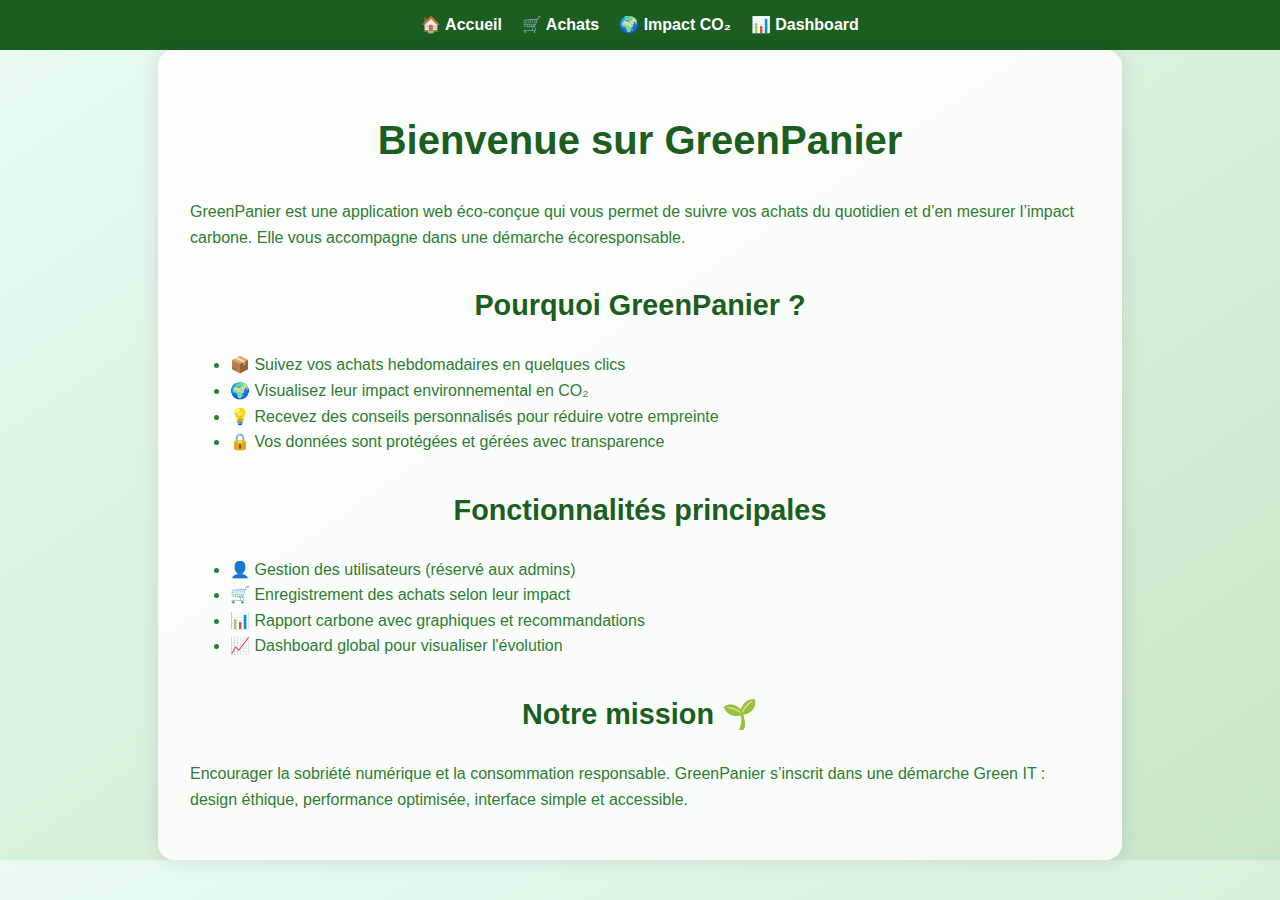
<file: frontend/index.html>
<!DOCTYPE html>
<html lang="fr">
<head>
  <meta charset="UTF-8" />
  <title>GreenPanier – Accueil</title>
  <link rel="stylesheet" href="style.css" />
</head>
<body>
  <header>
    <nav>
      <ul>
        <li><a href="index.html">🏠 Accueil</a></li>
        <li><a href="achats.html">🛒 Achats</a></li>
        <li><a href="impact.html">🌍 Impact CO₂</a></li>
        <li id="admin-link"><a href="users.html">👤 Utilisateurs</a></li>
        <li><a href="dashboard.html">📊 Dashboard</a></li>
      </ul>
    </nav>
  </header>

  <main>
    <h1>Bienvenue sur GreenPanier</h1>
    <p>
      GreenPanier est une application web éco-conçue qui vous permet de suivre vos achats du quotidien
      et d’en mesurer l’impact carbone. Elle vous accompagne dans une démarche écoresponsable.
    </p>

    <h2>Pourquoi GreenPanier ?</h2>
    <ul>
      <li>📦 Suivez vos achats hebdomadaires en quelques clics</li>
      <li>🌍 Visualisez leur impact environnemental en CO₂</li>
      <li>💡 Recevez des conseils personnalisés pour réduire votre empreinte</li>
      <li>🔒 Vos données sont protégées et gérées avec transparence</li>
    </ul>

    <h2>Fonctionnalités principales</h2>
    <ul>
      <li>👤 Gestion des utilisateurs (réservé aux admins)</li>
      <li>🛒 Enregistrement des achats selon leur impact</li>
      <li>📊 Rapport carbone avec graphiques et recommandations</li>
      <li>📈 Dashboard global pour visualiser l'évolution</li>
    </ul>

    <h2>Notre mission 🌱</h2>
    <p>
      Encourager la sobriété numérique et la consommation responsable. 
      GreenPanier s’inscrit dans une démarche Green IT : design éthique, performance optimisée, 
      interface simple et accessible.
    </p>
  </main>

  <script src="menu.js"></script>
</body>
</html>
</file>
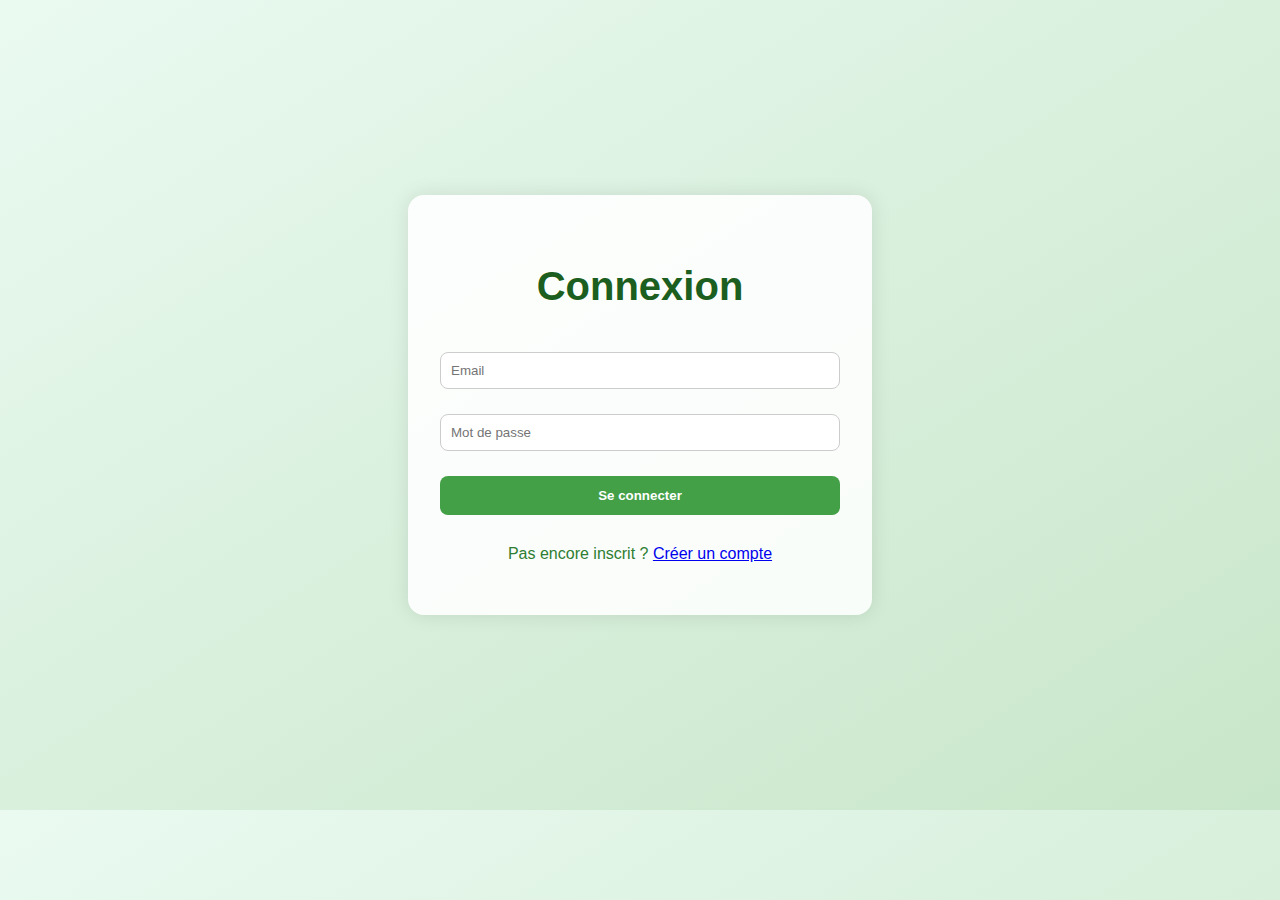
<file: public/index.html>
<!DOCTYPE html>
<html lang="fr">
<head>
  <meta charset="UTF-8" />
  <title>GreenPanier – Accueil</title>
  <link rel="stylesheet" href="style.css" />
</head>
<body>
  <script>
    const user = JSON.parse(localStorage.getItem('user'));
    if (!user) {
      window.location.href = 'login.html';
    }
  </script>
  <header>
    <nav>
      <ul>
        <li><a href="index.html">🏠 Accueil</a></li>
        <li><a href="achats.html">🛒 Achats</a></li>
        <li><a href="impact.html">🌍 Impact CO₂</a></li>
        <li id="admin-link"><a href="users.html">👤 Utilisateurs</a></li>
        <li><a href="dashboard.html">📊 Dashboard</a></li>
      </ul>
    </nav>
  </header>

  <main>
    <h1>Bienvenue sur GreenPanier</h1>
    <p>
      GreenPanier est une application web éco-conçue qui vous permet de suivre vos achats du quotidien
      et d’en mesurer l’impact carbone. Elle vous accompagne dans une démarche écoresponsable.
    </p>

    <h2>Pourquoi GreenPanier ?</h2>
    <ul>
      <li>📦 Suivez vos achats hebdomadaires en quelques clics</li>
      <li>🌍 Visualisez leur impact environnemental en CO₂</li>
      <li>💡 Recevez des conseils personnalisés pour réduire votre empreinte</li>
      <li>🔒 Vos données sont protégées et gérées avec transparence</li>
    </ul>

    <h2>Fonctionnalités principales</h2>
    <ul>
      <li>👤 Gestion des utilisateurs (réservé aux admins)</li>
      <li>🛒 Enregistrement des achats selon leur impact</li>
      <li>📊 Rapport carbone avec graphiques et recommandations</li>
      <li>📈 Dashboard global pour visualiser l'évolution</li>
    </ul>

    <h2>Notre mission 🌱</h2>
    <p>
      Encourager la sobriété numérique et la consommation responsable. 
      GreenPanier s’inscrit dans une démarche Green IT : design éthique, performance optimisée, 
      interface simple et accessible.
    </p>
  </main>

  <script src="menu.js"></script>
</body>
</html>
</file>
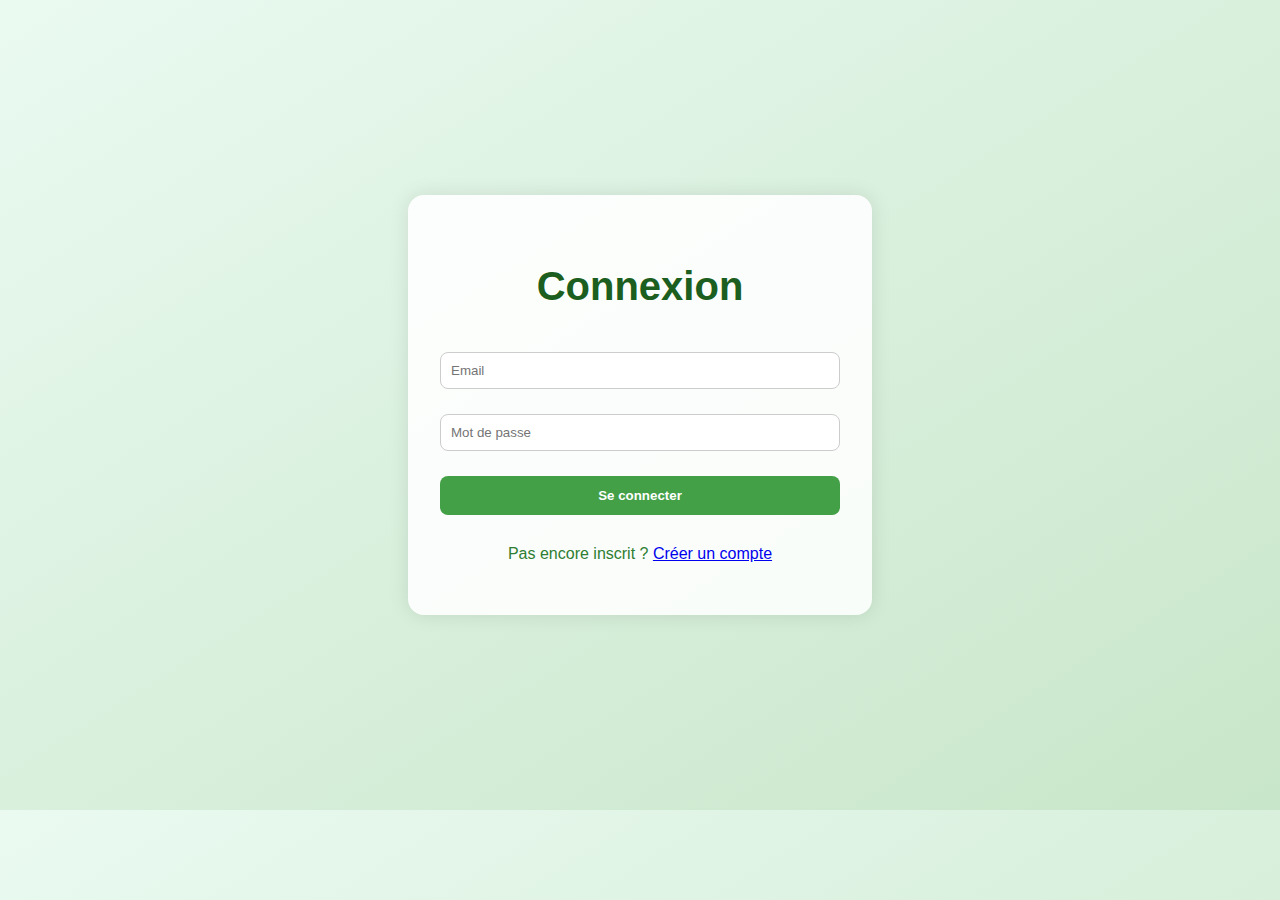
<file: frontend/achats.html>
<!DOCTYPE html>
<html lang="fr">
<head>
  <meta charset="UTF-8" />
  <title>Achats – GreenPanier</title>
  <link rel="stylesheet" href="style.css" />
</head>
<body>
  <script>
    const user = JSON.parse(localStorage.getItem('user'));
    if (!user) {
      window.location.href = 'login.html';
    }
  </script>


  <header>
    <nav>
      <ul>
        <li><a href="index.html">🏠 Accueil</a></li>
        <li><a href="achats.html">🛒 Achats</a></li>
        <li><a href="impact.html">🌍 Impact CO₂</a></li>
        <li id="admin-link"><a href="users.html">👤 Utilisateurs</a></li>
        <li><a href="dashboard.html">📊 Dashboard</a></li>
      </ul>
    </nav>
  </header>

  <main>
    <h1>🛒 Saisir mes achats hebdomadaires</h1>

    <p style="text-align: center;">
      Indiquez les produits que vous consommez régulièrement afin d’évaluer leur impact carbone hebdomadaire.
      Cela nous permet de vous proposer des recommandations personnalisées.
    </p>

    <form id="purchase-form">
      <select id="product_id" required></select>
      <input type="number" id="quantity_per_week" placeholder="Quantité / semaine" required />
      <button type="submit">➕ Ajouter</button>
    </form>

    <h2>📦 Liste de vos achats</h2>
    <table>
      <thead>
        <tr>
          <th>ID</th>
          <th>Utilisateur</th>
          <th>Produit</th>
          <th>Quantité</th>
          <th>Actions</th>
        </tr>
      </thead>
      <tbody id="purchase-table"></tbody>
    </table>
  </main>

  <script src="menu.js"></script>
  <script src="achats.js"></script>
</body>
</html>
</file>
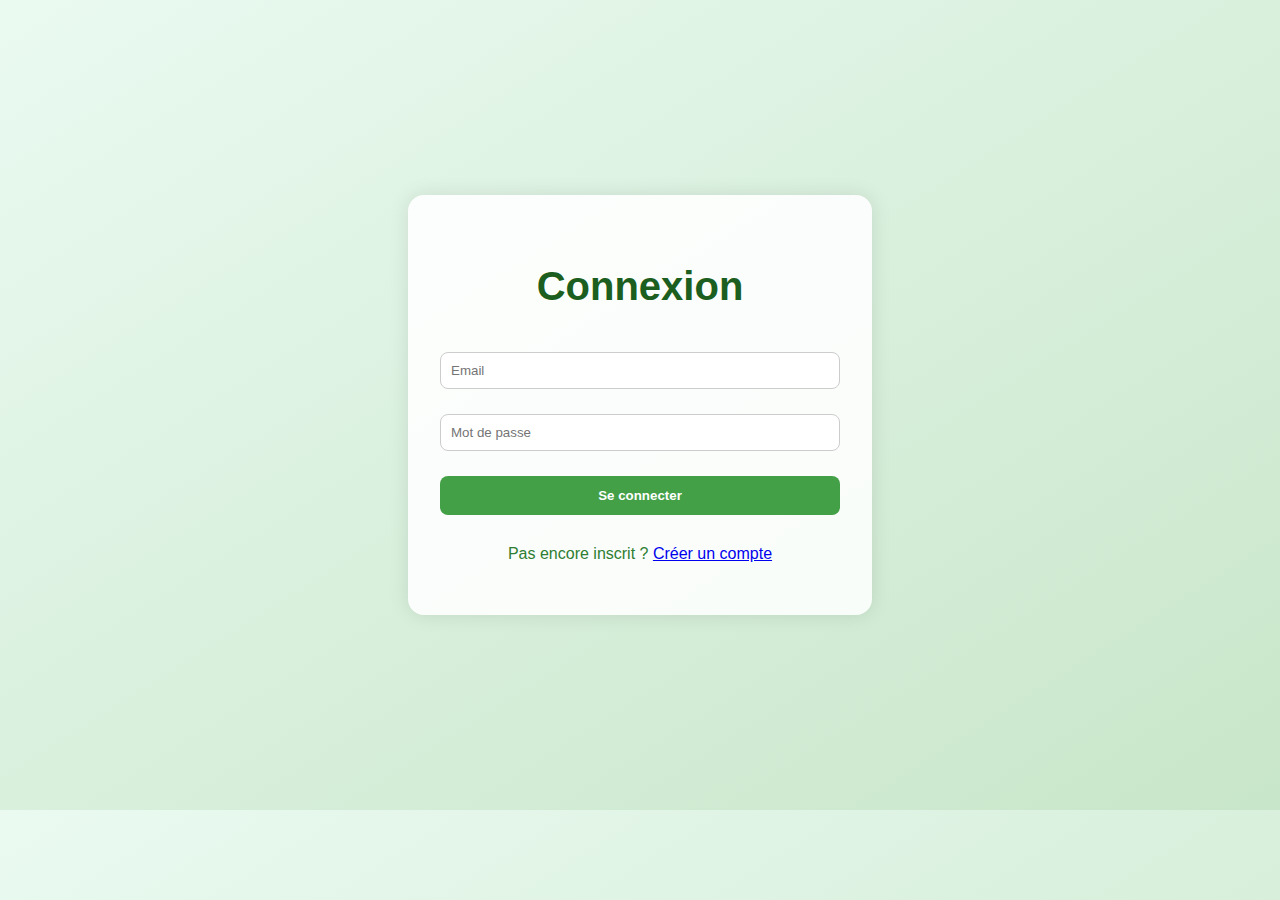
<file: frontend/login.html>
<!DOCTYPE html>
<html lang="fr">
<head>
  <meta charset="UTF-8" />
  <title>Connexion – GreenPanier</title>
  <link rel="stylesheet" href="style.css" />
</head>
<body>
  <div class="auth-container">
    <form id="login-form" class="auth-form">
      <h1>Connexion</h1>
      <input type="email" name="email" placeholder="Email" required />
      <input type="password" name="password" placeholder="Mot de passe" required />
      <button type="submit">Se connecter</button>
      <p>Pas encore inscrit ? <a href="register.html">Créer un compte</a></p>
    </form>
  </div>

  <script src="login.js"></script>
</body>
</html>
</file>
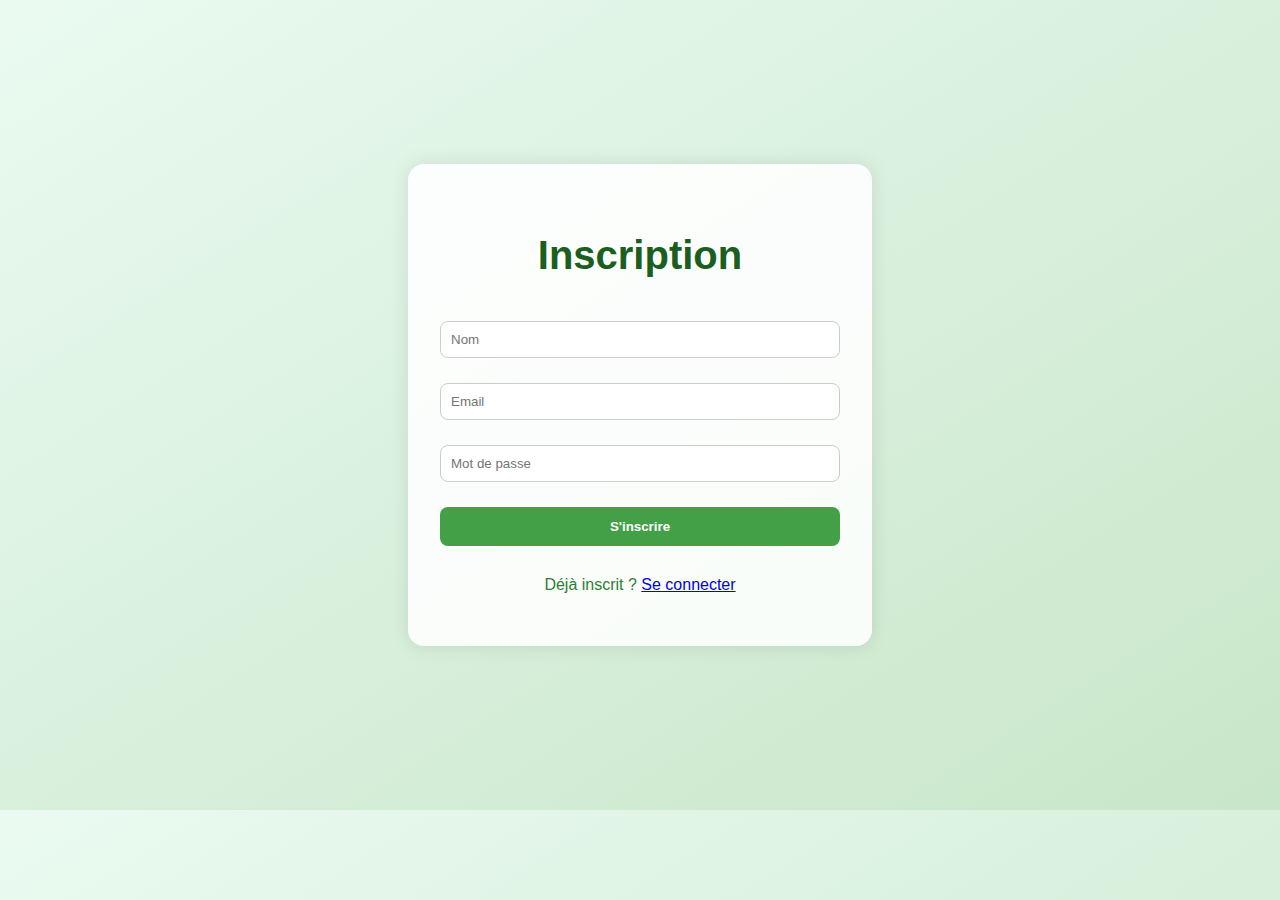
<file: frontend/register.html>
<!DOCTYPE html>
<html lang="fr">
<head>
  <meta charset="UTF-8" />
  <title>Inscription – GreenPanier</title>
  <link rel="stylesheet" href="style.css" />
</head>
<body>
  <div class="auth-container">
    <form id="register-form" class="auth-form">
      <h1>Inscription</h1>
      <input type="text" name="name" placeholder="Nom" required />
      <input type="email" name="email" placeholder="Email" required />
      <input type="password" name="password" placeholder="Mot de passe" required />
      <button type="submit">S'inscrire</button>
      <p>Déjà inscrit ? <a href="login.html">Se connecter</a></p>
    </form>
  </div>

  <script src="register.js"></script>
</body>
</html>
</file>
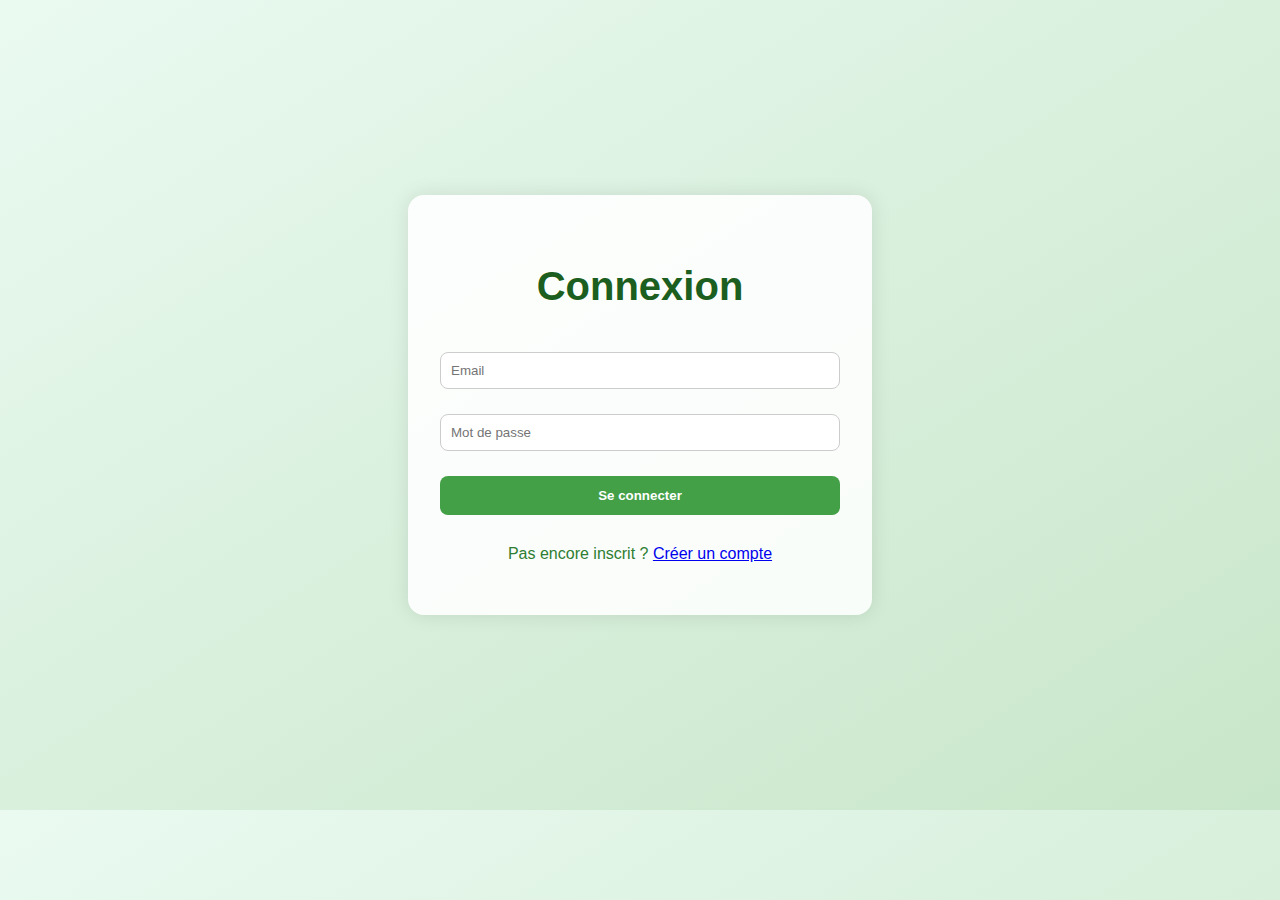
<file: frontend/users.html>
<!DOCTYPE html>
<html lang="fr">
<head>
  <meta charset="UTF-8" />
  <title>Gestion des utilisateurs – Admin</title>
  <link rel="stylesheet" href="style.css" />
</head>
<body>
  <script>
    const user = JSON.parse(localStorage.getItem('user'));
    if (!user) {
      window.location.href = 'login.html';
    }
  </script>

  
  <header>
    <nav>
      <ul>
        <li><a href="index.html">🏠 Accueil</a></li>
        <li><a href="achats.html">🛒 Achats</a></li>
        <li><a href="impact.html">🌍 Impact CO₂</a></li>
        <li id="admin-link"><a href="users.html">👤 Utilisateurs</a></li>
        <li><a href="dashboard.html">📊 Dashboard</a></li>
      </ul>
    </nav>
  </header>

  <main>
    <h1>👤 Espace Administration – Gestion des Utilisateurs</h1>

    <p style="text-align: center;">
      Cette section vous permet de gérer les comptes utilisateurs de GreenPanier : création, modification, 
      suppression et attribution des rôles (utilisateur ou administrateur).
    </p>

    <form id="user-form">
      <input type="text" id="name" placeholder="Nom" required />
      <input type="email" id="email" placeholder="Email" required />
      <input type="password" id="password" placeholder="Mot de passe" required />
      <select id="role">
        <option value="user">Utilisateur</option>
        <option value="admin">Administrateur</option>
      </select>
      <button type="submit">➕ Ajouter</button>
    </form>

    <h2>📋 Liste des utilisateurs</h2>
    <table>
      <thead>
        <tr>
          <th>ID</th>
          <th>Nom</th>
          <th>Email</th>
          <th>Rôle</th>
          <th>Actions</th>
        </tr>
      </thead>
      <tbody id="user-table"></tbody>
    </table>
  </main>

  <script src="menu.js"></script>
  <script src="users.js"></script>
</body>
</html>
</file>
<file: frontend/style.css>
/* Base */
body {
  margin: 0;
  padding: 0;
  font-family: "Segoe UI", sans-serif;
  background: linear-gradient(to bottom right, #eafaf1, #c8e6c9);
  color: #2e7d32;
  line-height: 1.6;
}

/* Centre le contenu principal */
main {
  max-width: 900px;
  margin: 0 auto;
  padding: 2rem;
  background-color: #ffffffdd;
  border-radius: 16px;
  box-shadow: 0 0 20px rgba(0,0,0,0.1);
}

/* Titres */
h1, h2 {
  text-align: center;
  color: #1b5e20;
}

h1 {
  font-size: 2.5rem;
}

h2 {
  font-size: 1.8rem;
  margin-top: 2rem;
}

/* Formulaires */
form {
  display: flex;
  flex-wrap: wrap;
  gap: 10px;
  justify-content: center;
  margin: 20px 0;
}

form input, form select {
  padding: 8px 10px;
  border: 1px solid #ccc;
  border-radius: 8px;
  min-width: 200px;
}

form button {
  background-color: #43a047;
  color: white;
  border: none;
  border-radius: 8px;
  padding: 10px 20px;
  cursor: pointer;
  font-weight: bold;
}

form button:hover {
  background-color: #2e7d32;
}

/* Tableaux */
table {
  width: 100%;
  border-collapse: collapse;
  background-color: white;
  border-radius: 12px;
  overflow: hidden;
}

table th, table td {
  padding: 12px;
  text-align: left;
  border-bottom: 1px solid #ddd;
}

table th {
  background-color: #a5d6a7;
  color: #1b5e20;
}

/* Menu */
header nav ul {
  display: flex;
  gap: 20px;
  list-style: none;
  padding: 12px 20px;
  background-color: #1b5e20;
  margin: 0;
  justify-content: center;
}

header nav ul li a, #logout-btn {
  color: white;
  font-weight: bold;
  text-decoration: none;
}

header nav ul li a:hover {
  text-decoration: underline;
}

/* Graphiques */
canvas {
  display: block;
  margin: 2rem auto;
}

/* Bouton Déconnexion */
#logout-btn {
  background-color: #c62828;
  border-radius: 8px;
  padding: 5px 10px;
  border: none;
  cursor: pointer;
}

#logout-btn:hover {
  background-color: #8e0000;
}

/* Conseils écolos */
#eco-tips li {
  margin: 8px 0;
  padding: 8px;
  background-color: #f1f8e9;
  border-left: 4px solid #81c784;
  border-radius: 6px;
}

/* Pour login et register */
.auth-container {
  display: flex;
  justify-content: center;
  align-items: center;
  height: 90vh;
}

.auth-form {
  background-color: #ffffffdd;
  padding: 2rem;
  border-radius: 16px;
  box-shadow: 0 0 20px rgba(0,0,0,0.1);
  width: 100%;
  max-width: 400px;
}

.auth-form h1 {
  text-align: center;
  margin-bottom: 1.5rem;
  color: #1b5e20;
}

.auth-form input {
  width: 100%;
  padding: 10px;
  margin-bottom: 15px;
  border-radius: 8px;
  border: 1px solid #ccc;
}

.auth-form button {
  width: 100%;
  padding: 12px;
  background-color: #43a047;
  color: white;
  border: none;
  border-radius: 8px;
  font-weight: bold;
  cursor: pointer;
}

.auth-form button:hover {
  background-color: #2e7d32;
}
</file>
<file: public/style.css>
/* Base */
body {
  margin: 0;
  padding: 0;
  font-family: "Segoe UI", sans-serif;
  background: linear-gradient(to bottom right, #eafaf1, #c8e6c9);
  color: #2e7d32;
  line-height: 1.6;
}

/* Centre le contenu principal */
main {
  max-width: 900px;
  margin: 0 auto;
  padding: 2rem;
  background-color: #ffffffdd;
  border-radius: 16px;
  box-shadow: 0 0 20px rgba(0,0,0,0.1);
}

/* Titres */
h1, h2 {
  text-align: center;
  color: #1b5e20;
}

h1 {
  font-size: 2.5rem;
}

h2 {
  font-size: 1.8rem;
  margin-top: 2rem;
}

/* Formulaires */
form {
  display: flex;
  flex-wrap: wrap;
  gap: 10px;
  justify-content: center;
  margin: 20px 0;
}

form input, form select {
  padding: 8px 10px;
  border: 1px solid #ccc;
  border-radius: 8px;
  min-width: 200px;
}

form button {
  background-color: #43a047;
  color: white;
  border: none;
  border-radius: 8px;
  padding: 10px 20px;
  cursor: pointer;
  font-weight: bold;
}

form button:hover {
  background-color: #2e7d32;
}

/* Tableaux */
table {
  width: 100%;
  border-collapse: collapse;
  background-color: white;
  border-radius: 12px;
  overflow: hidden;
}

table th, table td {
  padding: 12px;
  text-align: left;
  border-bottom: 1px solid #ddd;
}

table th {
  background-color: #a5d6a7;
  color: #1b5e20;
}

/* Menu */
header nav ul {
  display: flex;
  gap: 20px;
  list-style: none;
  padding: 12px 20px;
  background-color: #1b5e20;
  margin: 0;
  justify-content: center;
}

header nav ul li a, #logout-btn {
  color: white;
  font-weight: bold;
  text-decoration: none;
}

header nav ul li a:hover {
  text-decoration: underline;
}

/* Graphiques */
canvas {
  display: block;
  margin: 2rem auto;
}

/* Bouton Déconnexion */
#logout-btn {
  background-color: #c62828;
  border-radius: 8px;
  padding: 5px 10px;
  border: none;
  cursor: pointer;
}

#logout-btn:hover {
  background-color: #8e0000;
}

/* Conseils écolos */
#eco-tips li {
  margin: 8px 0;
  padding: 8px;
  background-color: #f1f8e9;
  border-left: 4px solid #81c784;
  border-radius: 6px;
}

/* Pour login et register */
.auth-container {
  display: flex;
  justify-content: center;
  align-items: center;
  height: 90vh;
}

.auth-form {
  background-color: #ffffffdd;
  padding: 2rem;
  border-radius: 16px;
  box-shadow: 0 0 20px rgba(0,0,0,0.1);
  width: 100%;
  max-width: 400px;
}

.auth-form h1 {
  text-align: center;
  margin-bottom: 1.5rem;
  color: #1b5e20;
}

.auth-form input {
  width: 100%;
  padding: 10px;
  margin-bottom: 15px;
  border-radius: 8px;
  border: 1px solid #ccc;
}

.auth-form button {
  width: 100%;
  padding: 12px;
  background-color: #43a047;
  color: white;
  border: none;
  border-radius: 8px;
  font-weight: bold;
  cursor: pointer;
}

.auth-form button:hover {
  background-color: #2e7d32;
}
</file>
